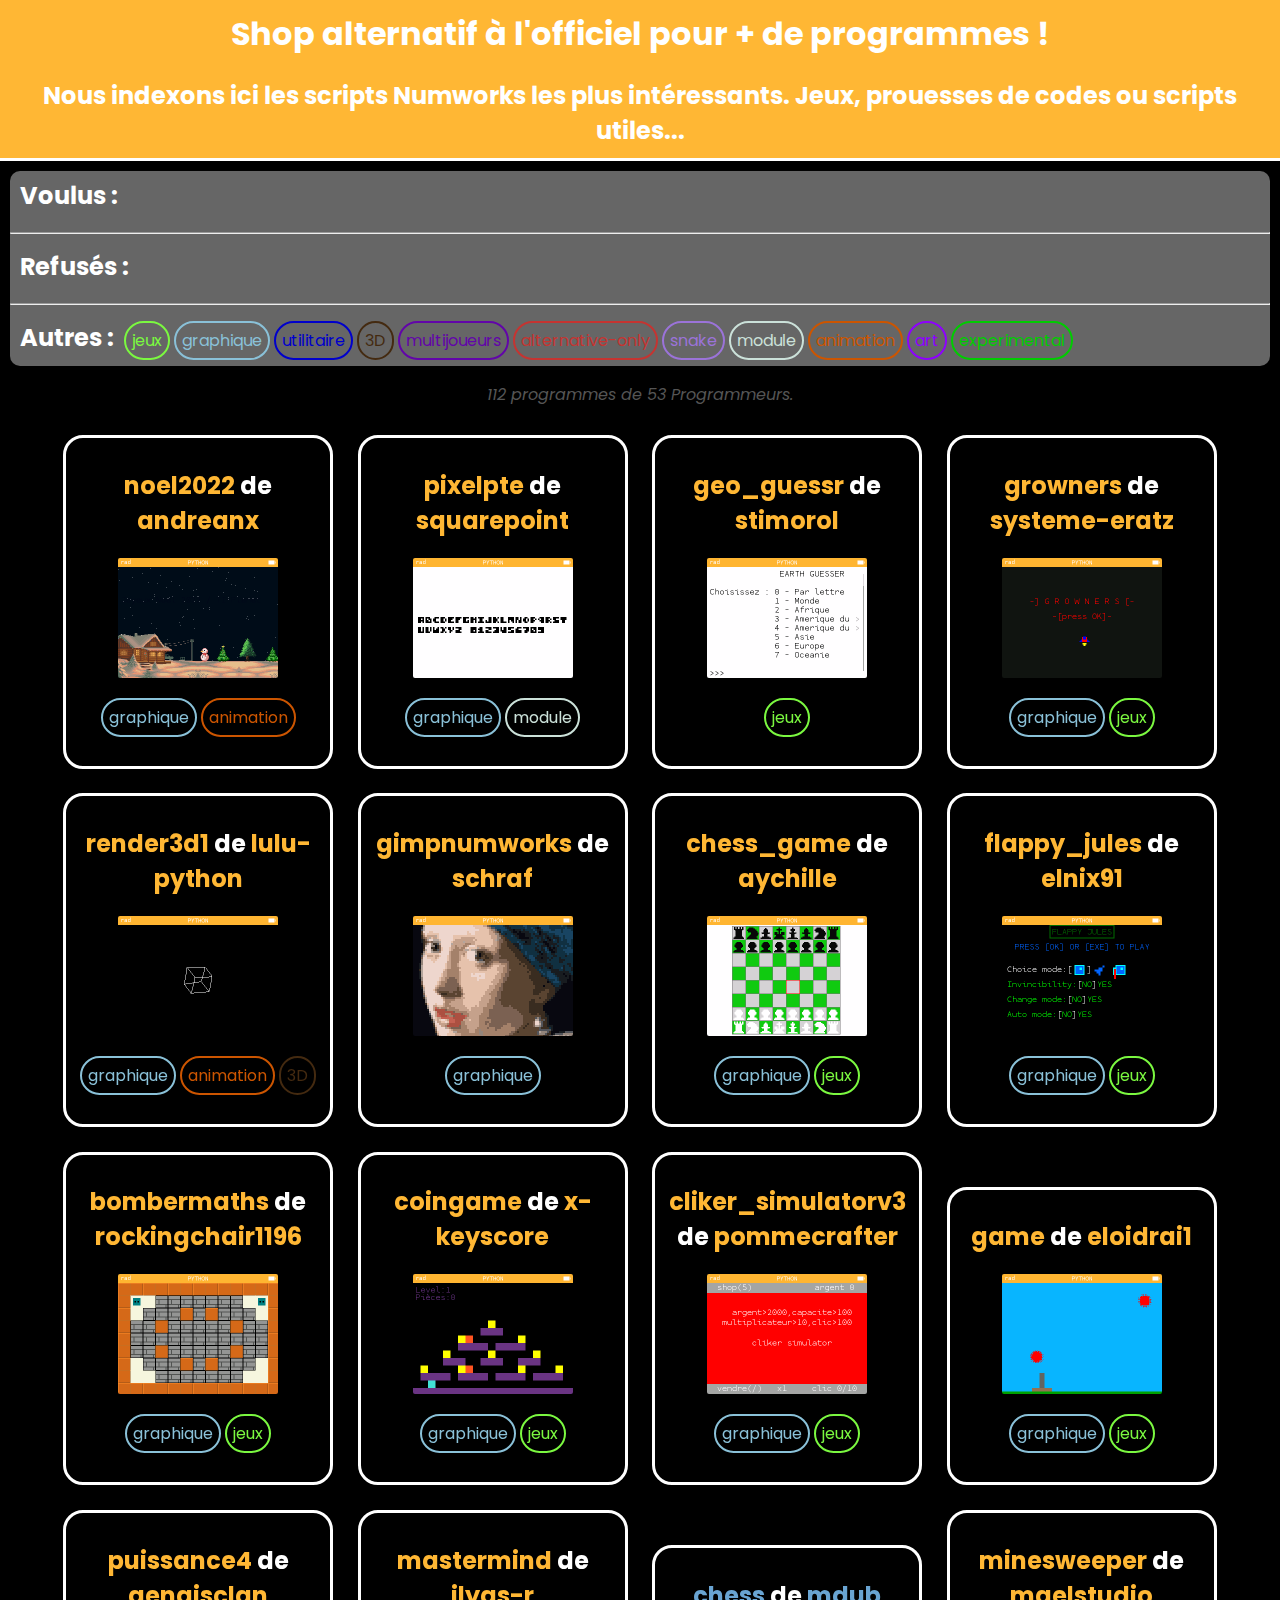
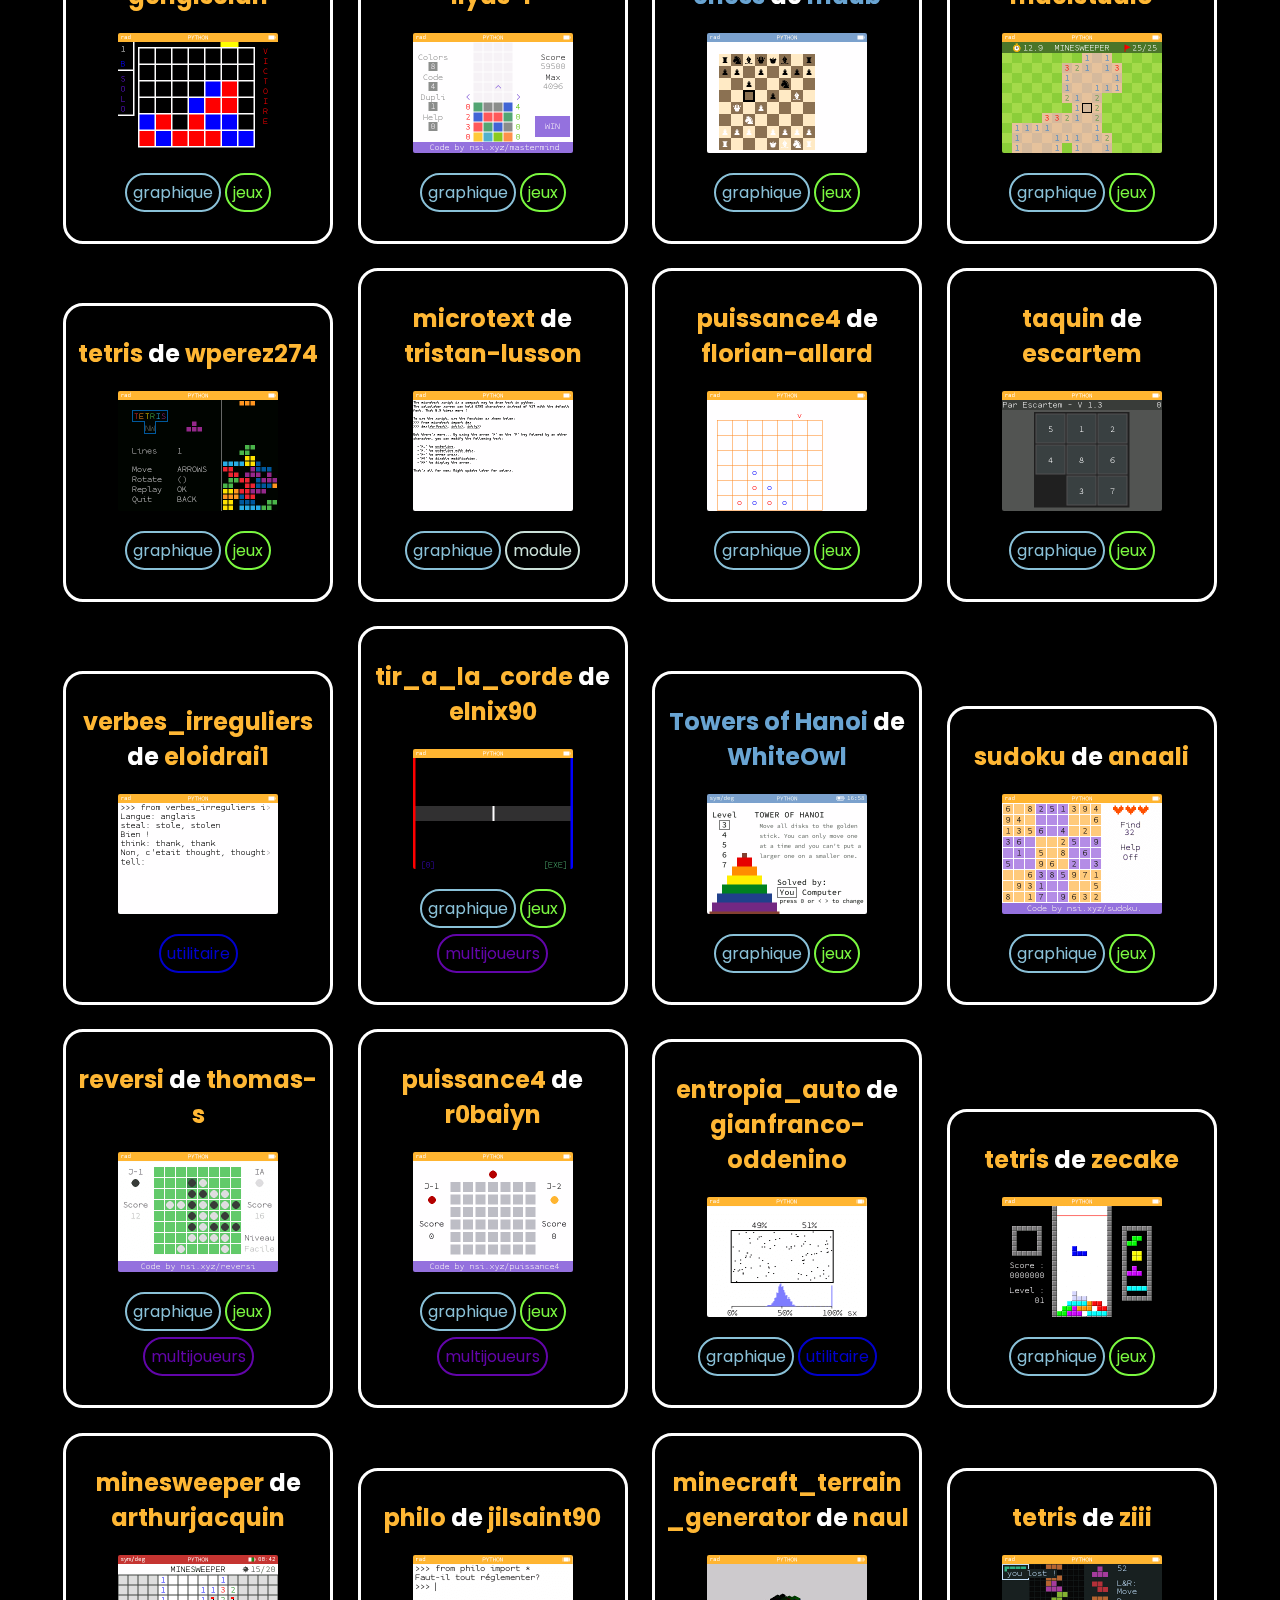
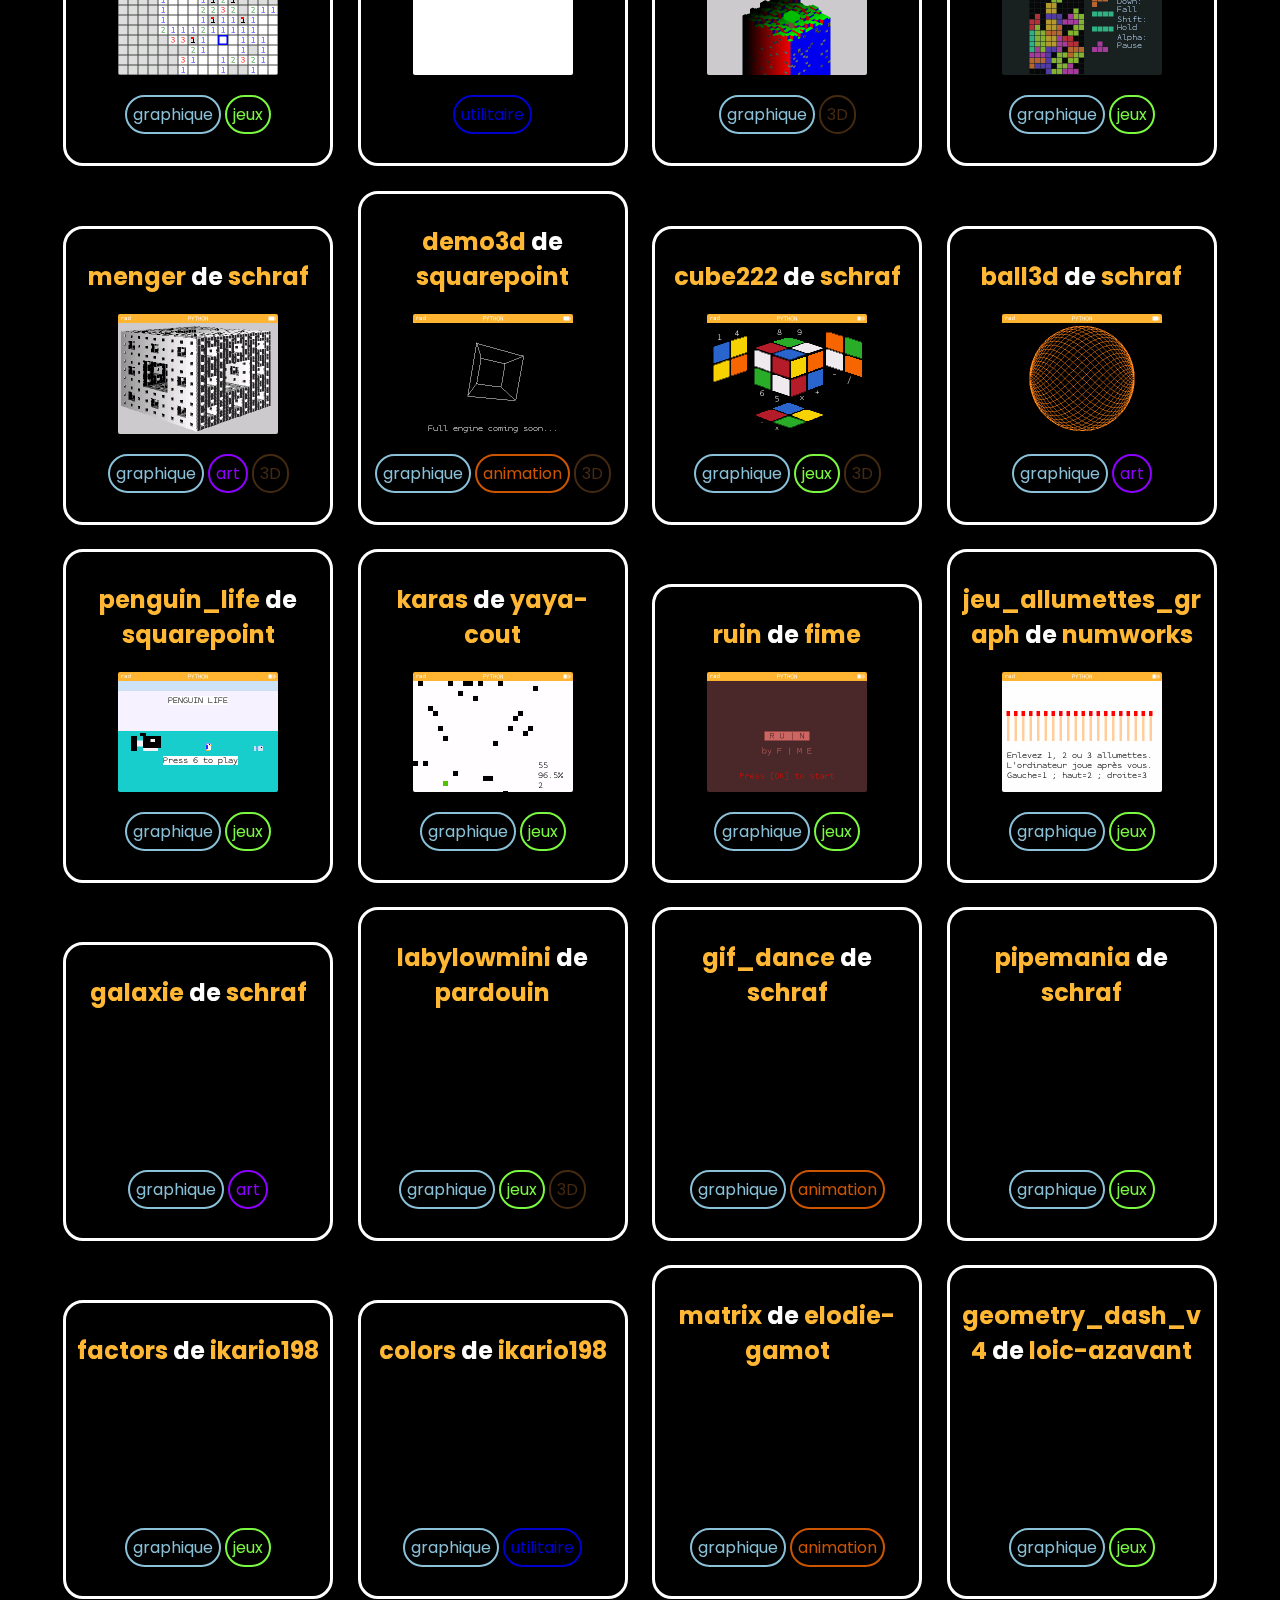
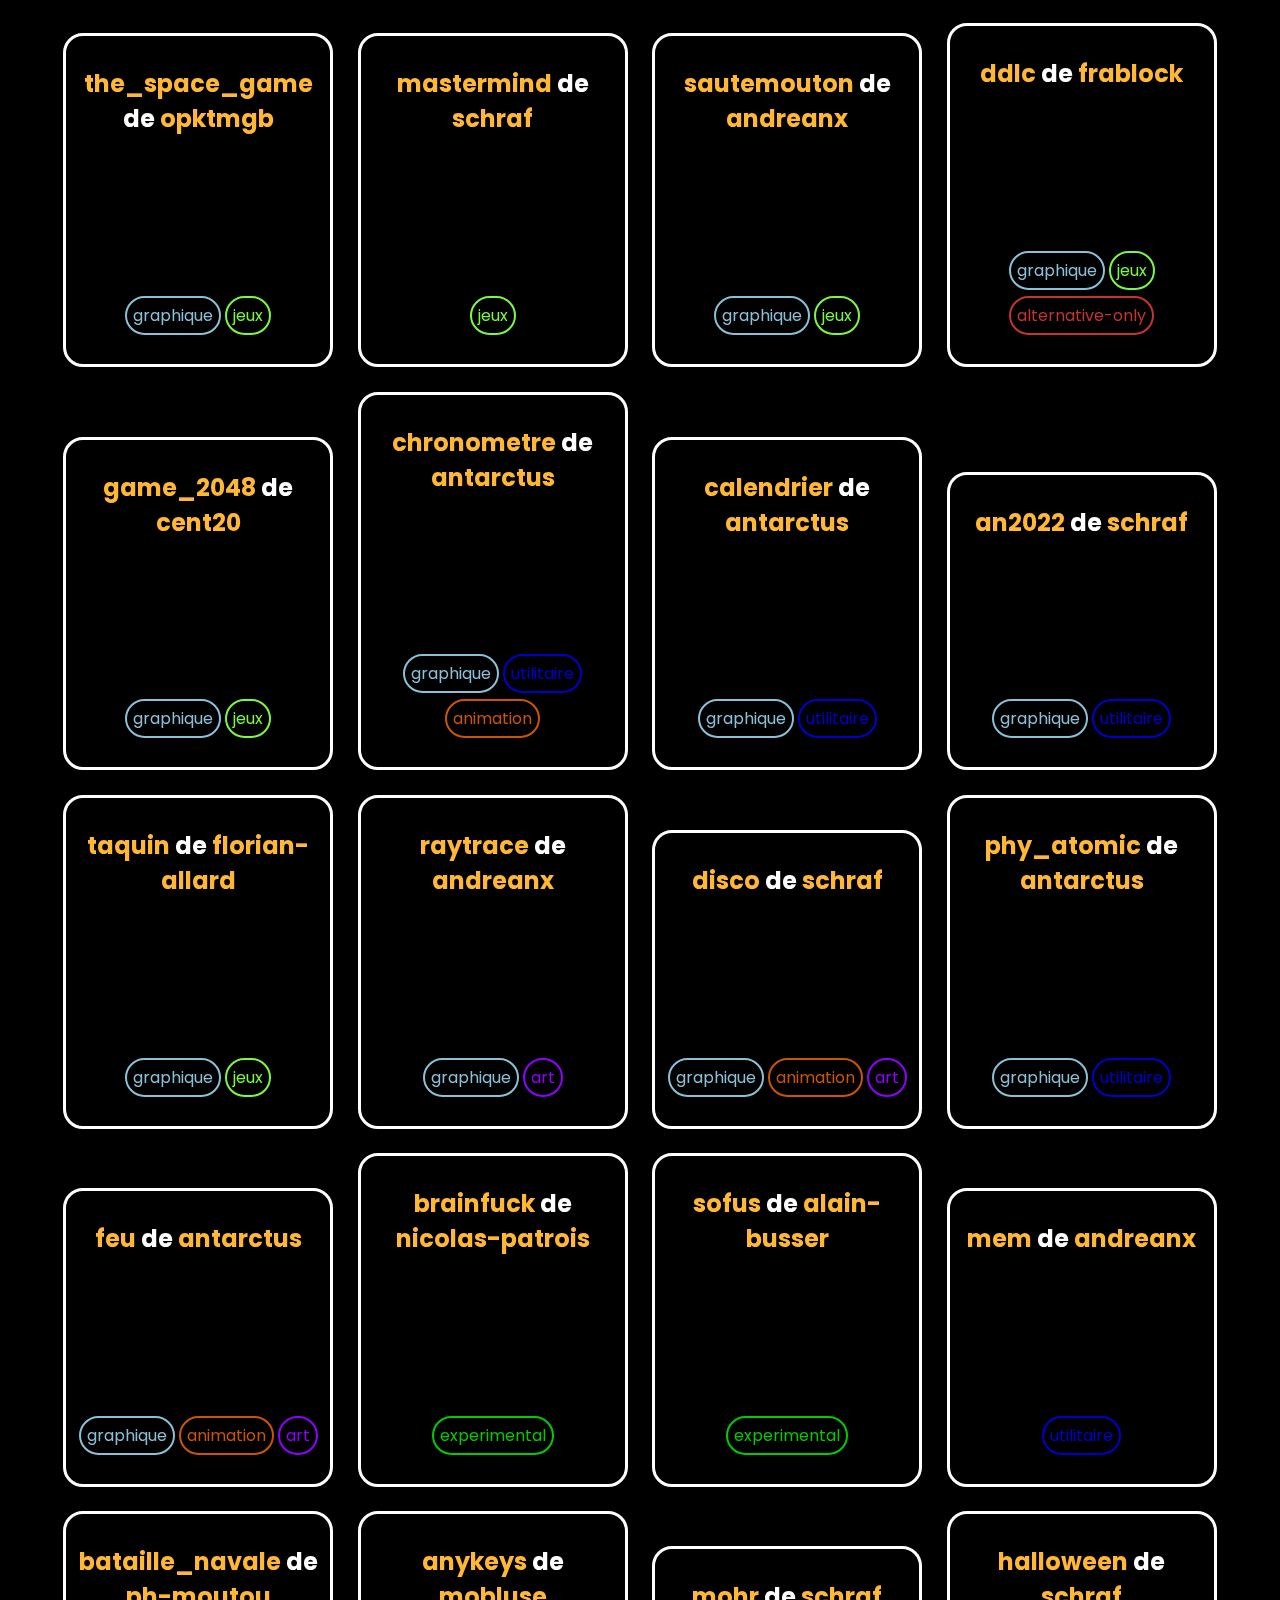
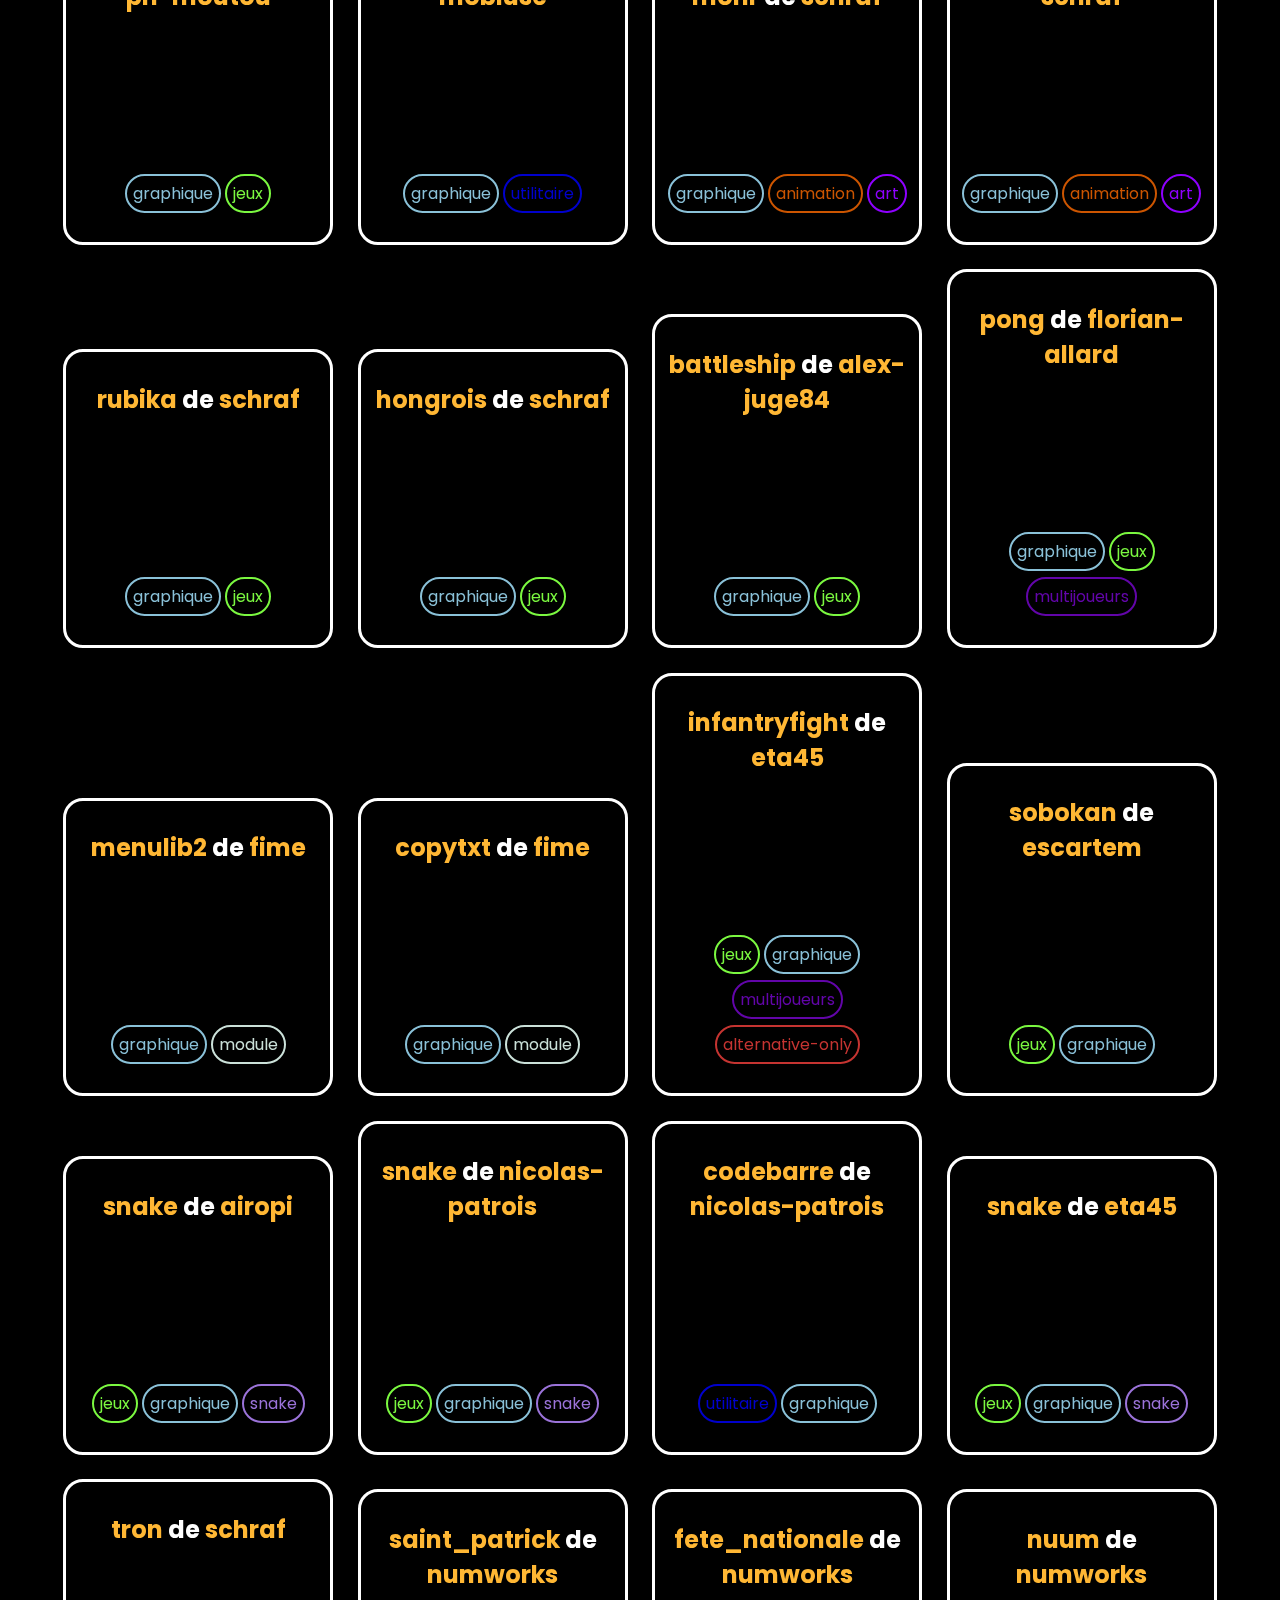
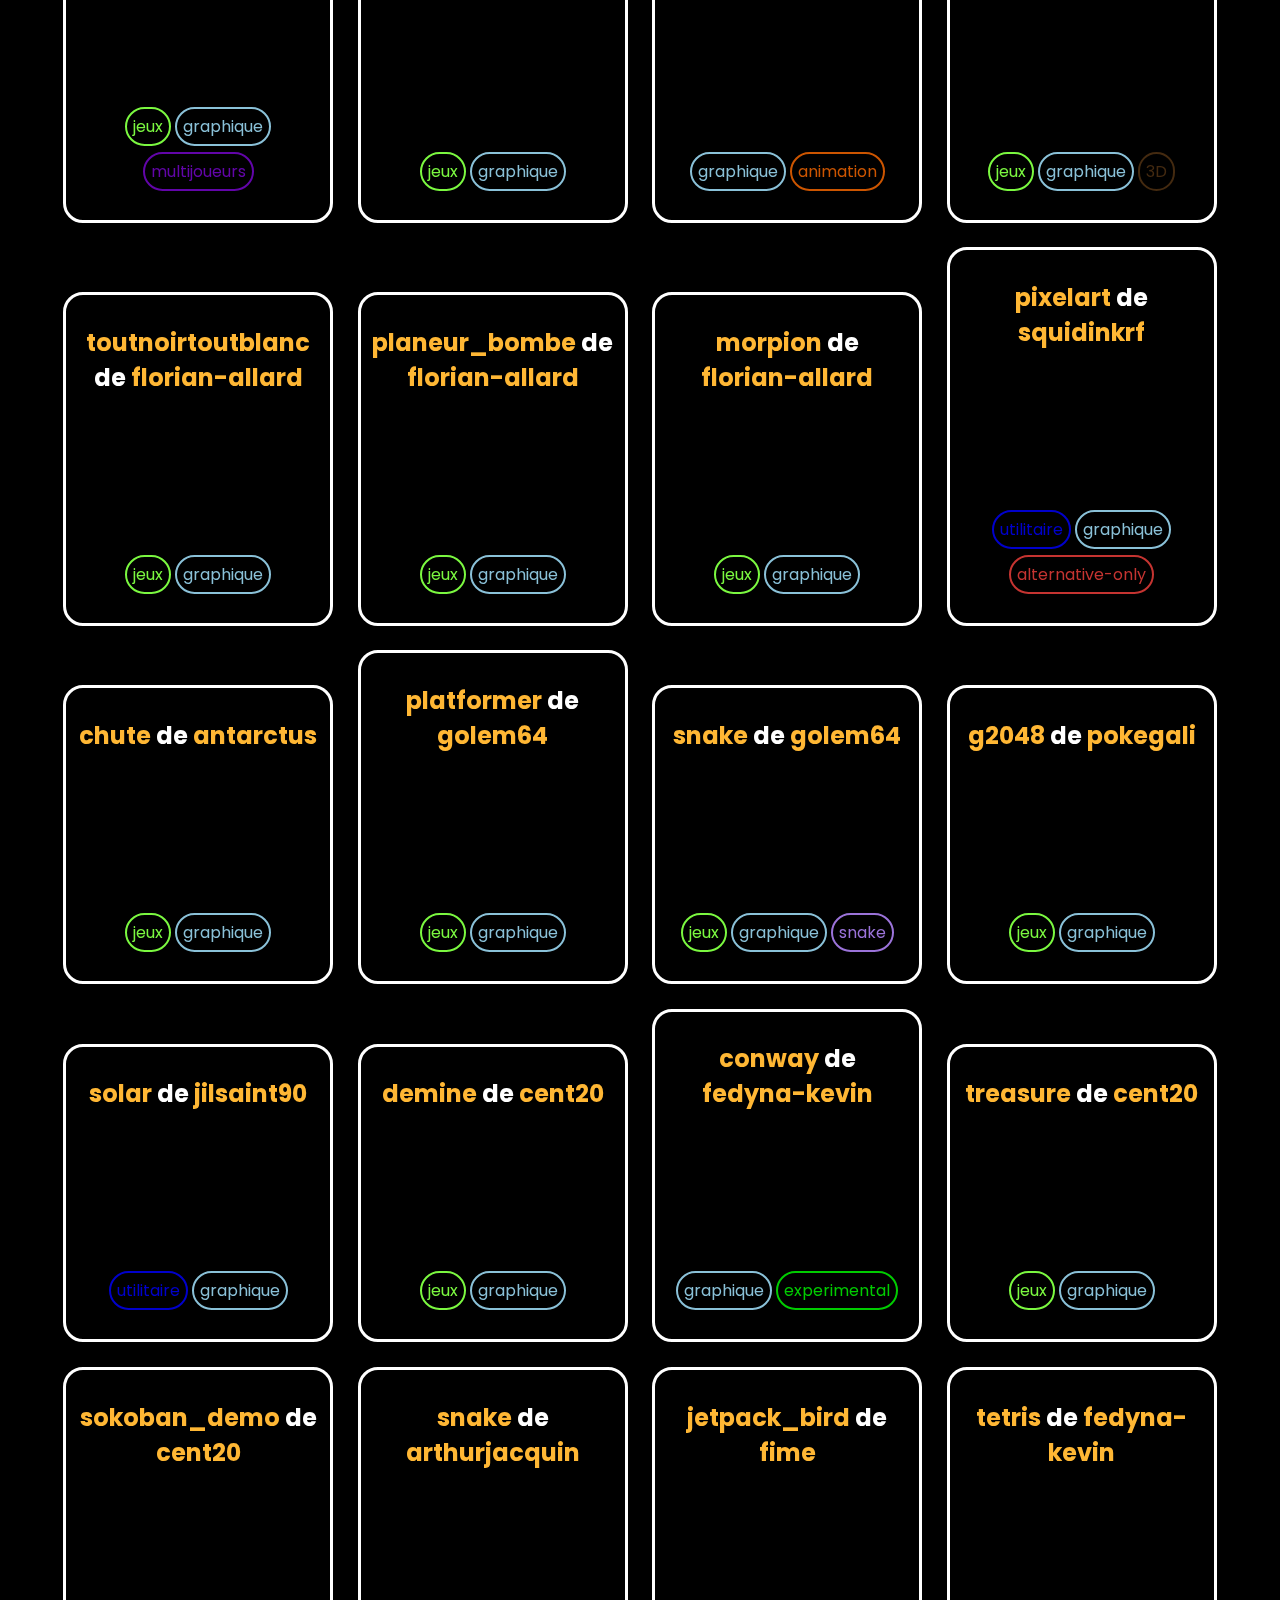
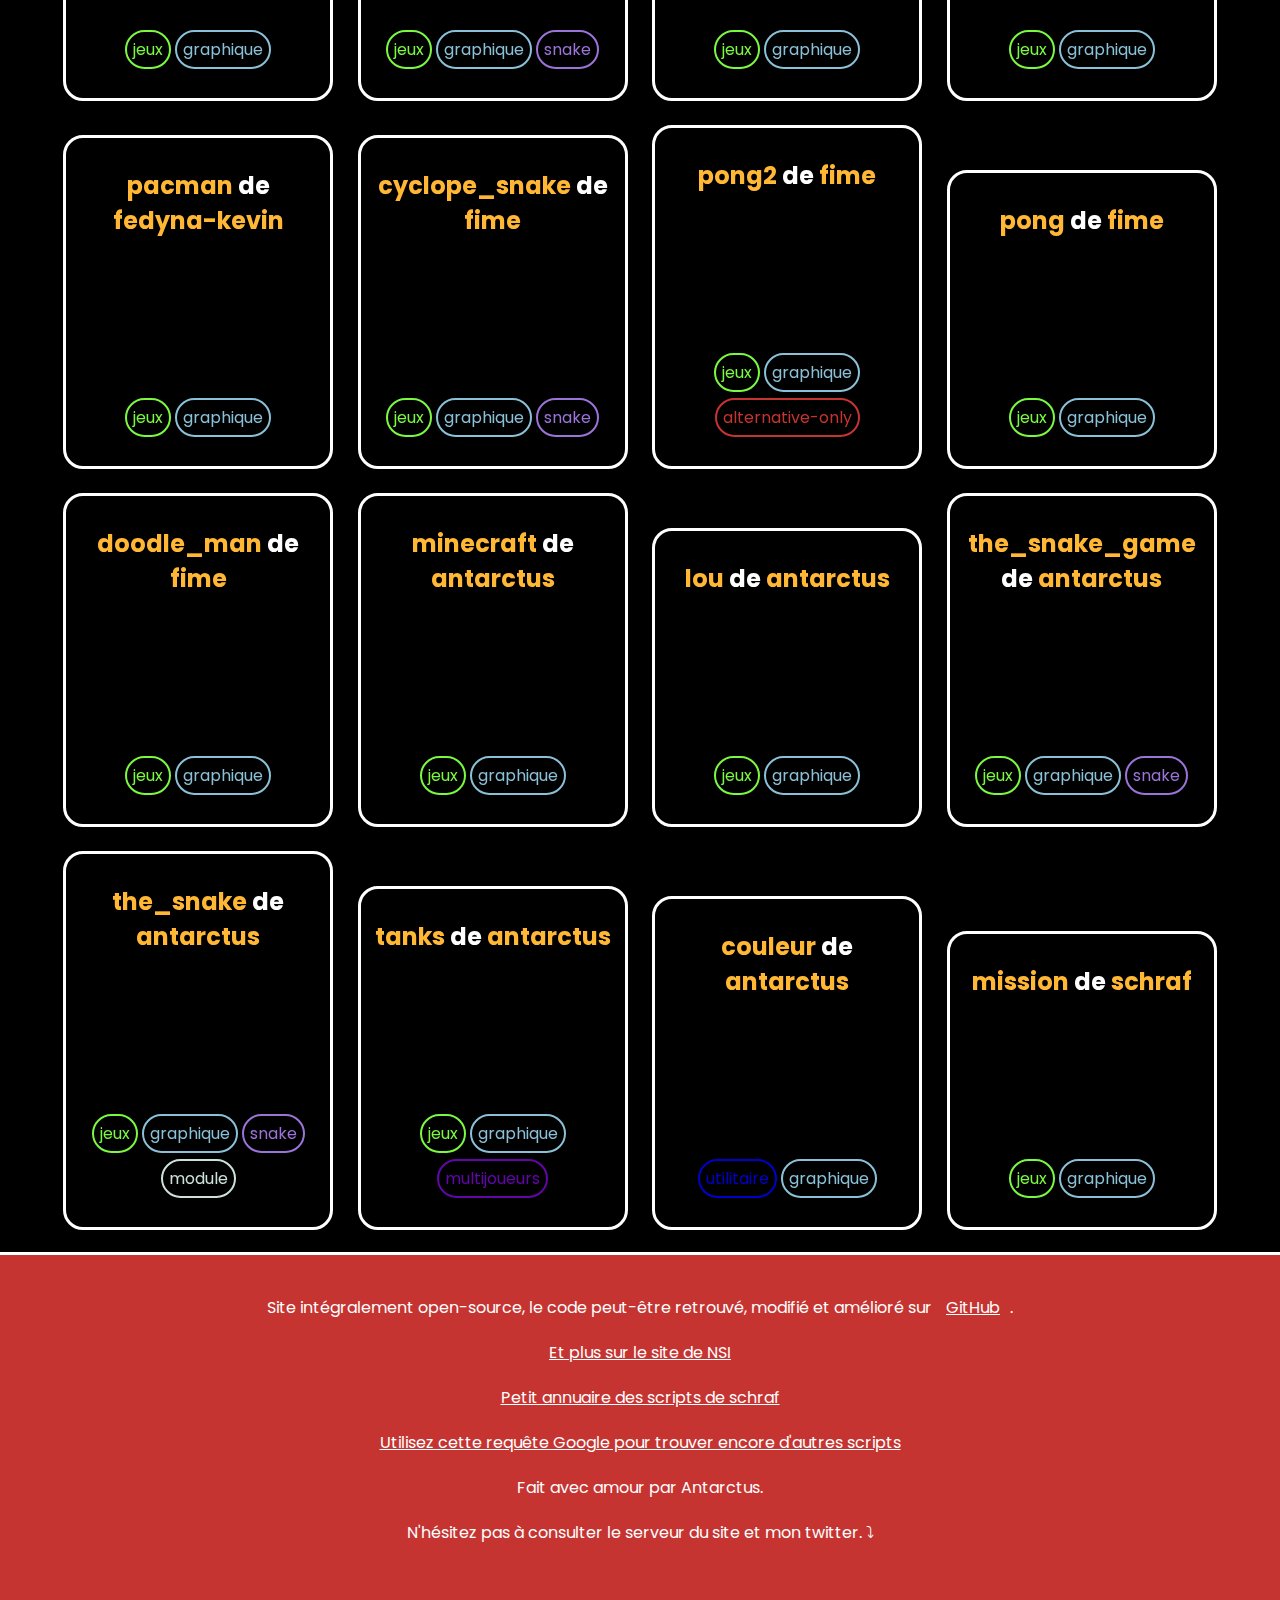
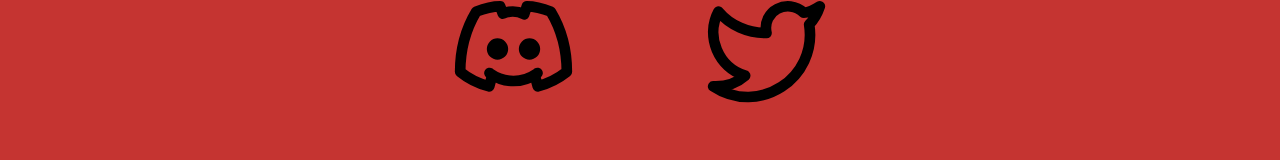
<file: index.html>
<!DOCTYPE html>
<html lang="fr">

<head>
	<meta charset="utf-8">
	<meta name="viewport" content="width=device-width">
	<link rel="shortcut icon" type="image/png" href="favicon.png">
	<title>Le Shop alternatif de la calculatrice Numworks</title>
	<link href="styles/general.css" rel="stylesheet" type="text/css" />
	<link href="styles/style.css" rel="stylesheet" type="text/css" />
	<meta name="theme-color" content="#ffb734">
	<meta name="description"
		content="Retrouvez ici pleins d'autres programmes intéressants à ajouter à votre calculatrice Numworks ! Triez avec le système de tags parmi plus de 100 programmes.">
	<meta name="og:description"
		content="Retrouvez ici pleins d'autres programmes intéressants à ajouter à votre calculatrice Numworks ! Triez avec le système de tags parmi plus de 100 programmes.">
	<meta property="og:title" content="Shop alternatif à l'officiel pour + de programmes !">
	<meta property="og:site_name" content="Shop Alternatif Numworks">
	<meta property="og:image" href="favicon.png">
	<script data-goatcounter="https://antarctus.goatcounter.com/count" async src="https://gc.zgo.at/count.js"></script>
</head>

<body>

	<header id="title">
		<h1>Shop alternatif à l'officiel pour + de programmes !</h1>
		<h2>Nous indexons ici les scripts Numworks les plus intéressants. Jeux, prouesses de codes ou scripts utiles...</h2>
	</header>

	<div id="tags">
		<p id="search">
			<span class="tag_title">Voulus :</span>
		</p>
		<hr>
		<p id="denied">
			<span class="tag_title">Refusés :</span>
		</p>
		<hr>
		<p id="other">
			<span class="tag_title">Autres :</span>
		</p>
	</div>

	<div id="workshop"></div>
	<footer>
		<p>
		<ul>
			<li>Site intégralement open-source, le code peut-être retrouvé, modifié et amélioré sur <a href="https://github.com/ANTARCTUS/alt-num">GitHub</a>.</li>
			<li><a href="https://nsi.xyz/tag/numapps/">Et plus sur le site de NSI</a></li>
			<li><a href="https://blog.univ-angers.fr/mathsinfo/numworks/">Petit annuaire des scripts de schraf</a></li>
			<li><a href="https://www.google.com/search?q=intitle%3A%22scripts+by%22+site%3Anumworks.com">Utilisez cette
					requête Google pour trouver encore d'autres scripts</a></li>
			<li>Fait avec amour par Antarctus.</li>
			<li>N'hésitez pas à consulter le serveur du site et mon twitter. ⤵</li>
		</ul>
		<ul class="social">
			<li><a href="https://discord.gg/wNtEFdQgWD"><img class="media" width="128" height="128" src="icones/discord.svg"
						alt="Rejoignez notre discord !"></a></li>
			<li><a href="https://twitter.com/Antarctus0"><img class="media" width="128" height="128" src="icones/twitter.svg"
						alt="Suivez mon Twitter"></a></li>
		</ul>
		</p>
	</footer>
	<script src="json.js"></script>
	<script src="script.js"></script>
</body>

</html>
</file>
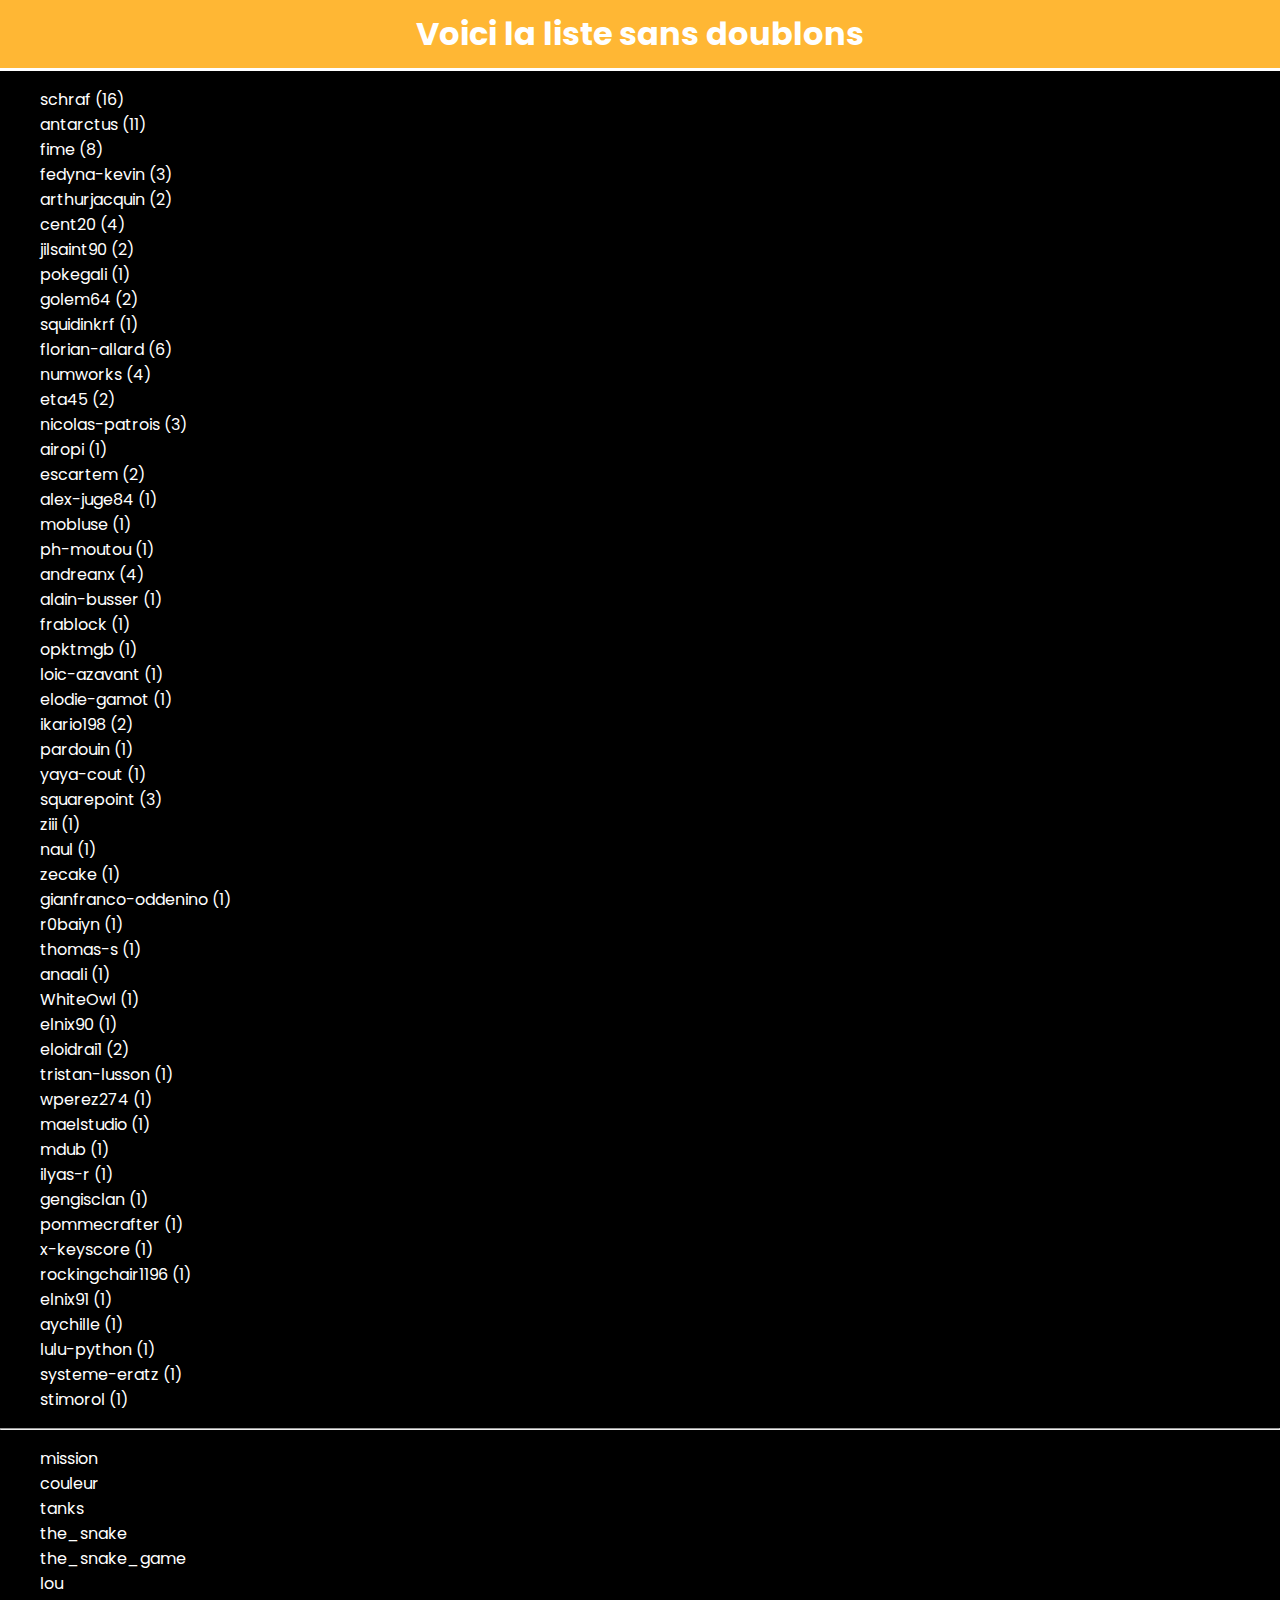
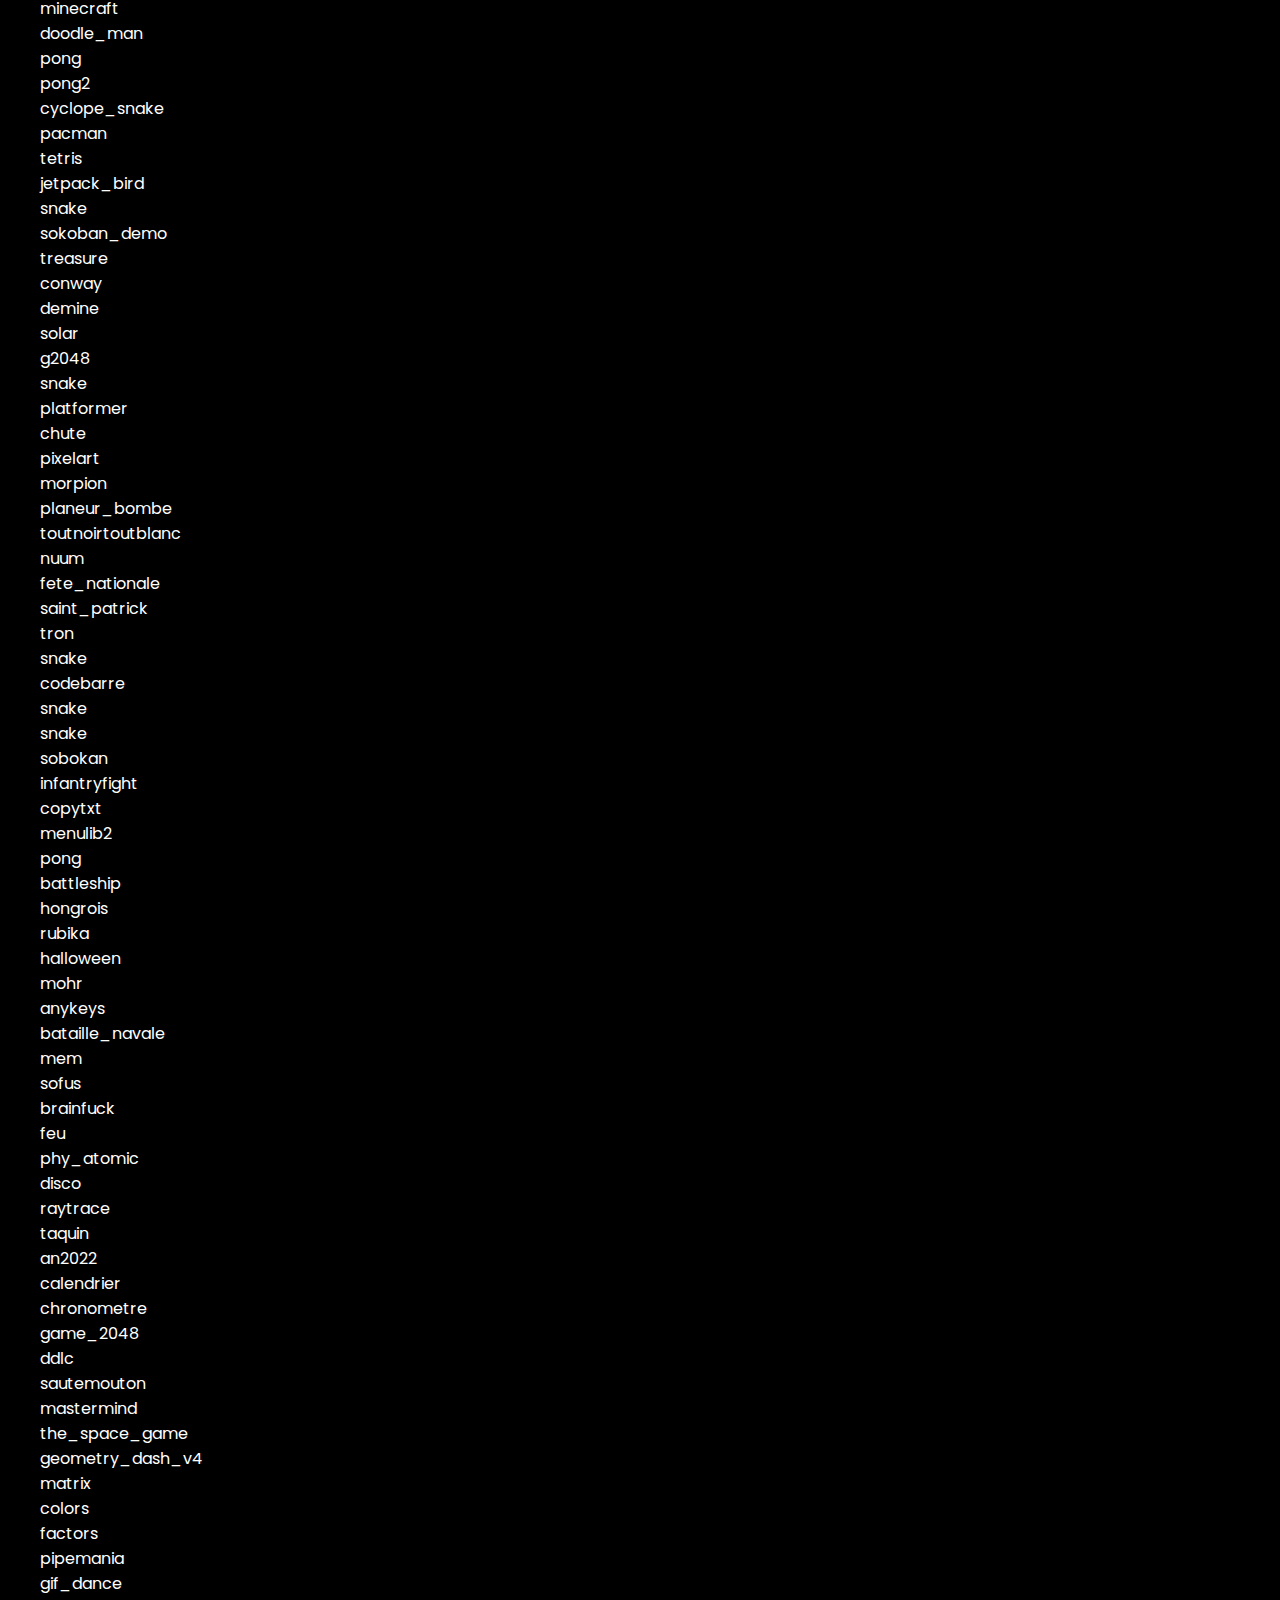
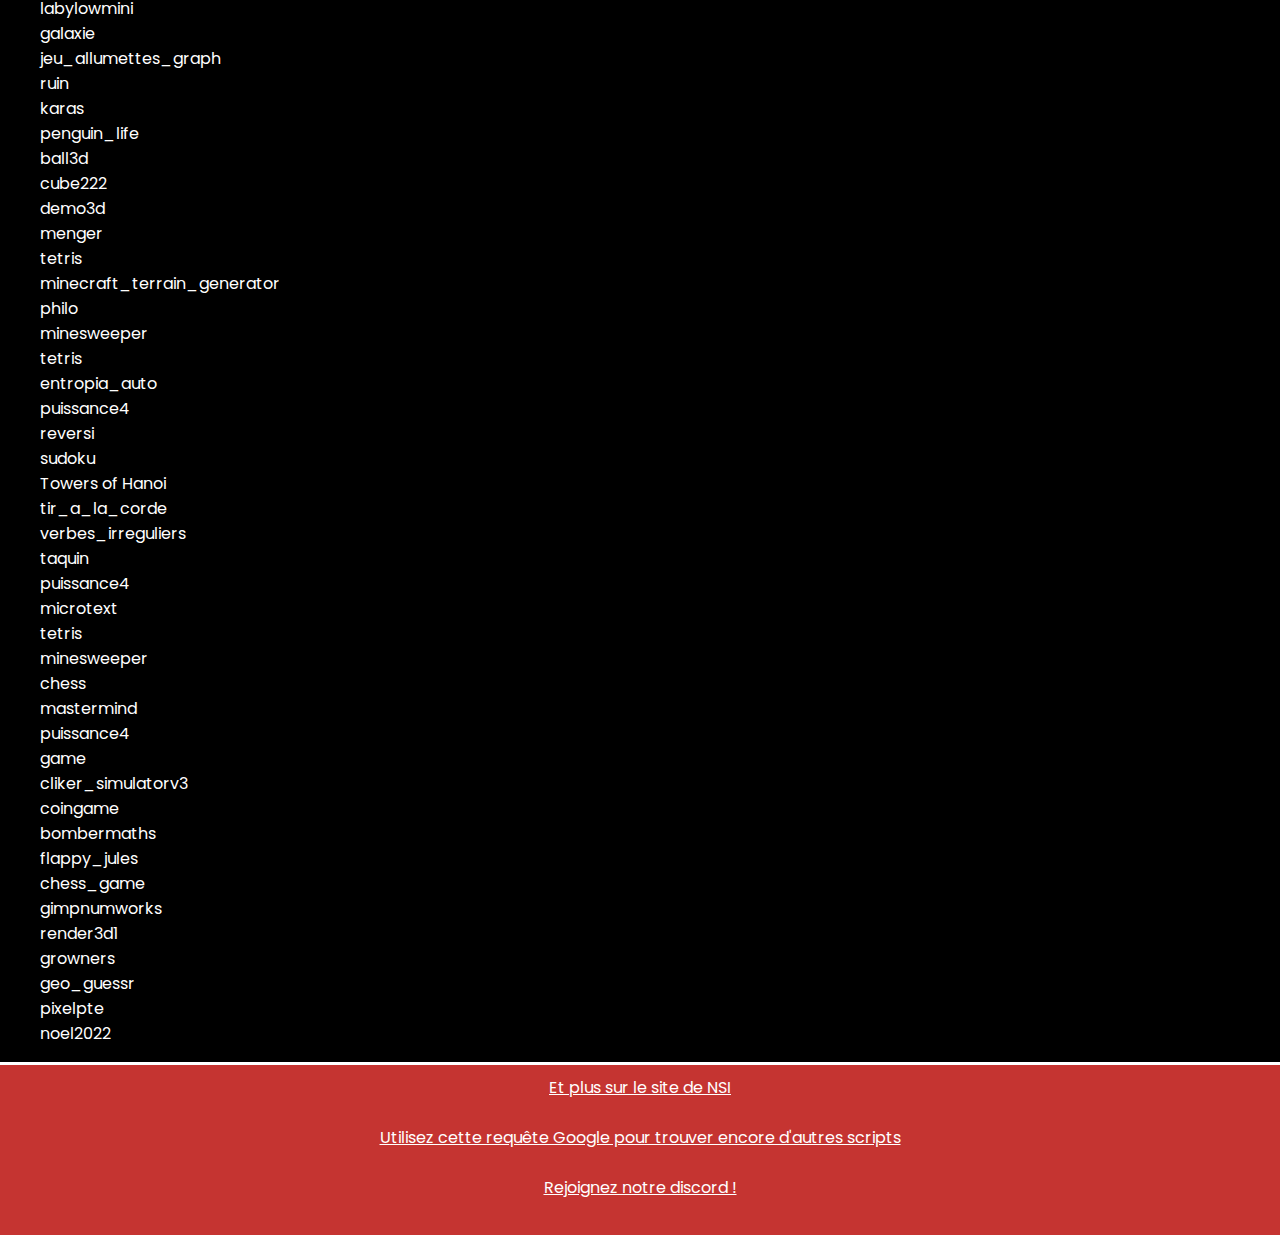
<file: systemview/index.html>
<!DOCTYPE html>
<html>
  <head>
    <meta charset="utf-8">
    <meta name="viewport" content="width=device-width">
	<link rel="shortcut icon" type="image/png" href="../favicon.png">
    <title>Le Shop alternatif de la calculatrice Numworks</title>
    <link href="../styles/general.css" rel="stylesheet" type="text/css" />
    <link href="../styles/style.css" rel="stylesheet" type="text/css" />
  </head>
  <body>

		<header id="title">
			<h1>Voici la liste sans doublons</h1>
		</header>

		<ul id="users"></ul>
		<hr>
		<ul id="scripts"></ul>

		<footer>
			<p>
				<a href="https://nsi.xyz/tag/numapps/">Et plus sur le site de NSI</a><br><br>
				<a href="https://www.google.com/search?q=intitle%3A%22scripts+by%22+site%3Anumworks.com">Utilisez cette requête Google pour trouver encore d'autres scripts</a><br><br>
			<a href="https://discord.gg/wNtEFdQgWD">Rejoignez notre discord !</a><br><br>
			</p>
    </footer>
    <script   src="../json.js"></script>
    <script src="script_systemview.js"></script>
  </body>
</html>
</file>
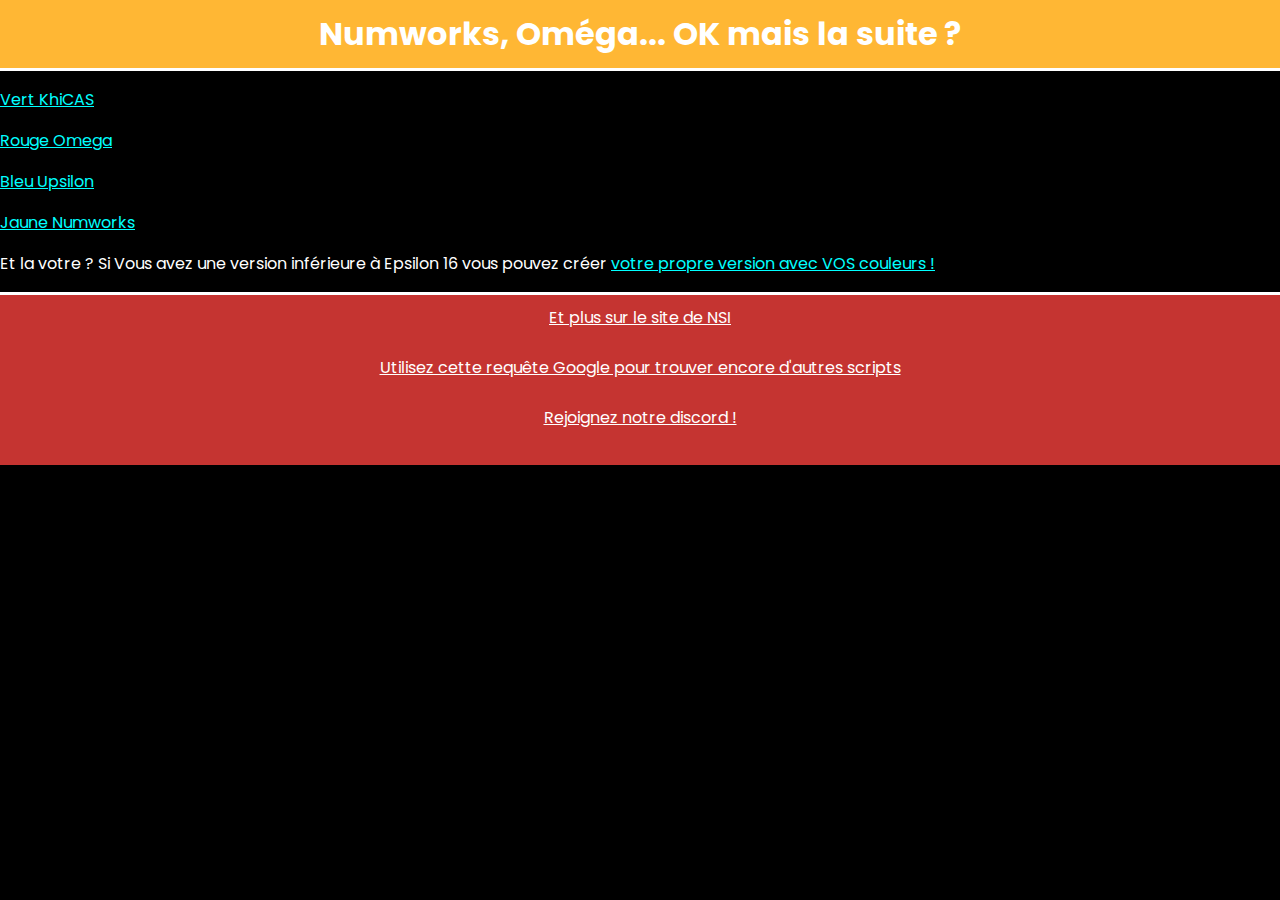
<file: alternative.html>
<!DOCTYPE html>
<html>
  <head>
    <meta charset="utf-8">
    <meta name="viewport" content="width=device-width">
	<link rel="shortcut icon" type="image/png" href="favicon.png">
    <title>Voici une liste exhaustives des OS alternatifs</title>
    <link href="styles/style.css" rel="stylesheet" type="text/css" />
    <link href="styles/general.css" rel="stylesheet" type="text/css" />
  </head>
  <body>

		<header id="title">
			<h1>Numworks, Oméga... OK mais la suite ?</h1>
		</header>

		<p><a href="https://www-fourier.univ-grenoble-alpes.fr/~parisse/nws.html">Vert KhiCAS</a></p>
		<p><a href="https://getomega.dev/">Rouge Omega</a></p>
		<p><a href="https://getupsilon.web.app/">Bleu Upsilon</a></p>
		<p><a href="https://my.numworks.com/devices/upgrade#/">Jaune Numworks</a></p>
		<p> Et la votre ? Si Vous avez une version inférieure à Epsilon 16 vous pouvez créer <a href="https://github.com/Omega-Numworks/Omega-Theme-Example">votre propre version avec VOS couleurs !</a></p>


		<footer>
			<p>
				<a href="https://nsi.xyz/tag/numapps/">Et plus sur le site de NSI</a><br><br>
				<a href="https://www.google.com/search?q=intitle%3A%22scripts+by%22+site%3Anumworks.com">Utilisez cette requête Google pour trouver encore d'autres scripts</a><br><br>
			<a href="https://discord.gg/wNtEFdQgWD">Rejoignez notre discord !</a><br><br>
			</p>
    </footer>
    <script   src="json.js"></script>
    <script src="script.js"></script>
  </body>
</html>
</file>
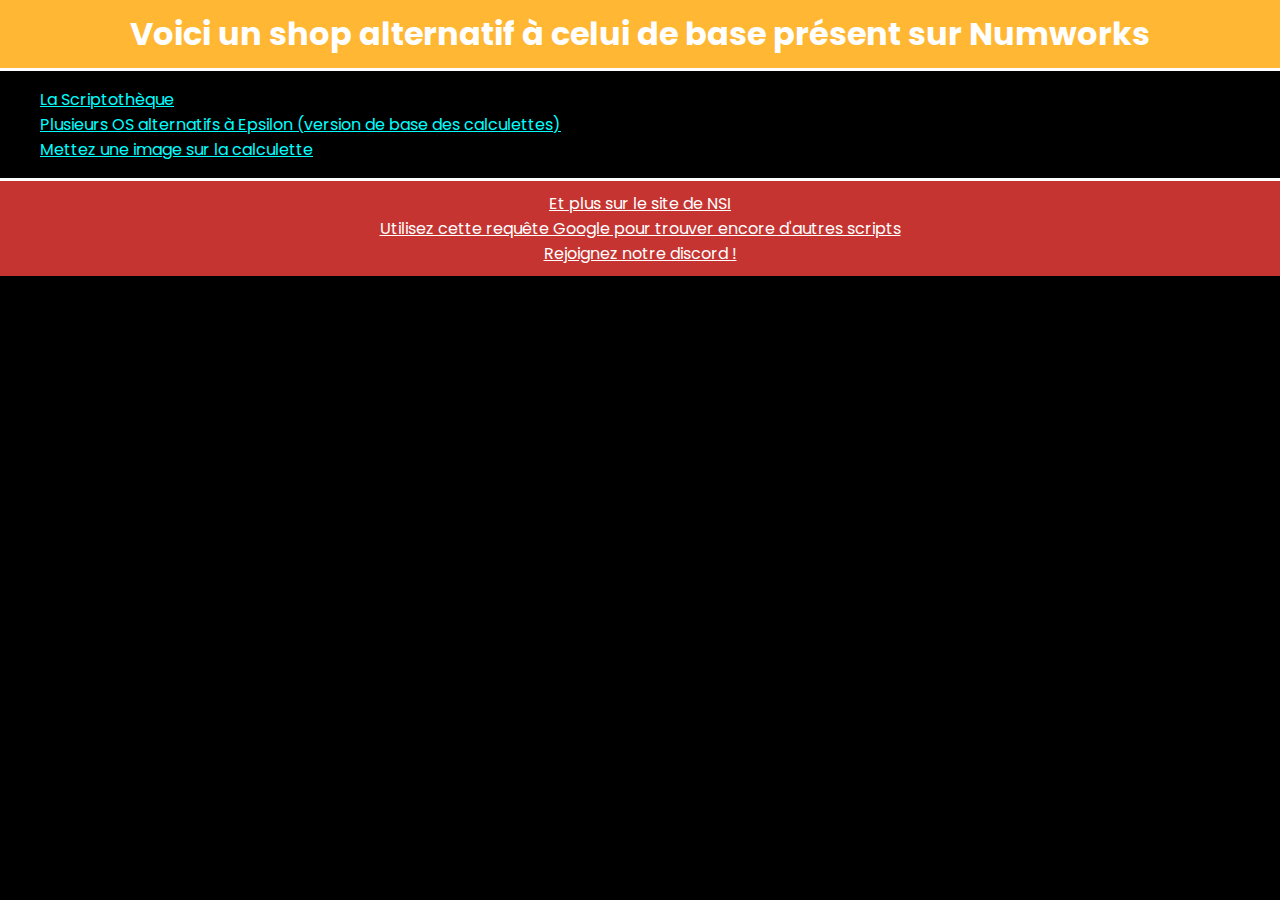
<file: liste.html>
<!DOCTYPE html>
<html>
  <head>
    <meta charset="utf-8">
    <meta name="viewport" content="width=device-width">
	<link rel="shortcut icon" type="image/png" href="favicon.png">
    <title>Le Shop alternatif de la calculatrice Numworks</title>
    <link href="styles/general.css" rel="stylesheet" type="text/css" />
    <link href="styles/style.css" rel="stylesheet" type="text/css" />
  </head>
  <body>

		<header id="title">
			<h1>Voici un shop alternatif à celui de base présent sur Numworks</h1>
		</header>

		<ul>
			<li><a href="index.html">La Scriptothèque</a></li>
			<li><a href="alternative.html">Plusieurs OS alternatifs à Epsilon (version de base des calculettes)</a></li>
			<li><a href="image.py/index.html">Mettez une image sur la calculette</a></li>
		</ul>

		<footer>
			<p>
				<a href="https://nsi.xyz/tag/numapps/">Et plus sur le site de NSI</a><br>
				<a href="https://www.google.com/search?q=intitle%3A%22scripts+by%22+site%3Anumworks.com">Utilisez cette requête Google pour trouver encore d'autres scripts</a><br>
			<a href="https://discord.gg/wNtEFdQgWD">Rejoignez notre discord !</a><br>
			</p>
    </footer>
  </body>
</html>
</file>
<file: styles/general.css>
@import url('https://fonts.googleapis.com/css2?family=Poppins&family=Righteous&display=swap');
html>*{
	margin:0;
	padding:0;
	font-family: "Poppins", Helvetica ,sans-serif;
	color:#fff;
	background-color: #000;
}

pre {
	background-color: #eee;
	color:#111;
	border-radius:10px;
	padding: 10px;
}
pre.omega{
	 background:linear-gradient(to left, #c53431, #eee 10%, #eee 90%,#c53431);
}

div{
	margin: 40px 40px;
}

header{
	background-color: #ffb734;
	border-bottom:3px solid white;
}

footer {
	background-color: #c53431;
	border-top:3px solid white;
  margin-bottom: 0px;
}

footer, header{
	width:100%;
	padding: 0px;
	margin: 0px;
	top: 0px;
	left: 0px;
	text-align: center;
}

ul{
	list-style-type: none;
}

ul.social li{
	display: inline;
}

img.media{
	width:15%;
}

img.media:hover{
	opacity:0.75;
	transform:rotate(-5deg);
}

a{
	text-decoration:underline;
}

a:hover{
	text-decoration:none;
}
</file>
<file: styles/style.css>
a{
	color: #0ff;
}


#workshop{
	margin: 10px 30px;
	text-align: center;
	min-height: 600px;
}

div.script {
  backdrop-filter: blur(8px);
	border-color:#fff;
	border-radius: 20px;
	border-style: solid;
	color: #fff;
	margin: 1%;
	padding: 10px;
	width: 20%;
	min-width: 200px;
	display: inline-block;
	text-align: center;
}

div.script:hover{
	transform: rotate(1deg);
}

div.script img{
	width:160px;
	height:120px;
	border-radius:2px;
}

div.script img[src*=".gif"]{
	border-radius: 8px;
}


div.script a{
	color:#ffb734;
	text-decoration: none;
}
div.script a[href^="https://yaya-cout.github.io/Upsilon-Workshop/"]{
	color:#69a4d2;
}


div.script a:hover{
	text-decoration: underline;
}

header *, footer *{
	margin: 0px 0px 0px 00px;
	padding: 10px;
	color:#fff;
}


span.tag{
	border-radius: 100px;
	padding: 6px;
	border: 2px solid white;
	white-space: nowrap;
	cursor: pointer;
}

div.script p{
	line-height: 45px;
}

#tags{
	background-color: #666;
	padding: 0px;
	margin: 10px;
	line-height: 30px;
	border-radius: 10px;
}

#tags>p{
	padding: 10px;
	margin:0px;
}

.tag_title{
	font-size: 150%;
	font-weight: bold;
}

:where(body, iframe, pre, img, svg, video, canvas, select) {
		max-width: 100%;
		overflow: auto;
		word-break: break-word;
}
</file>
